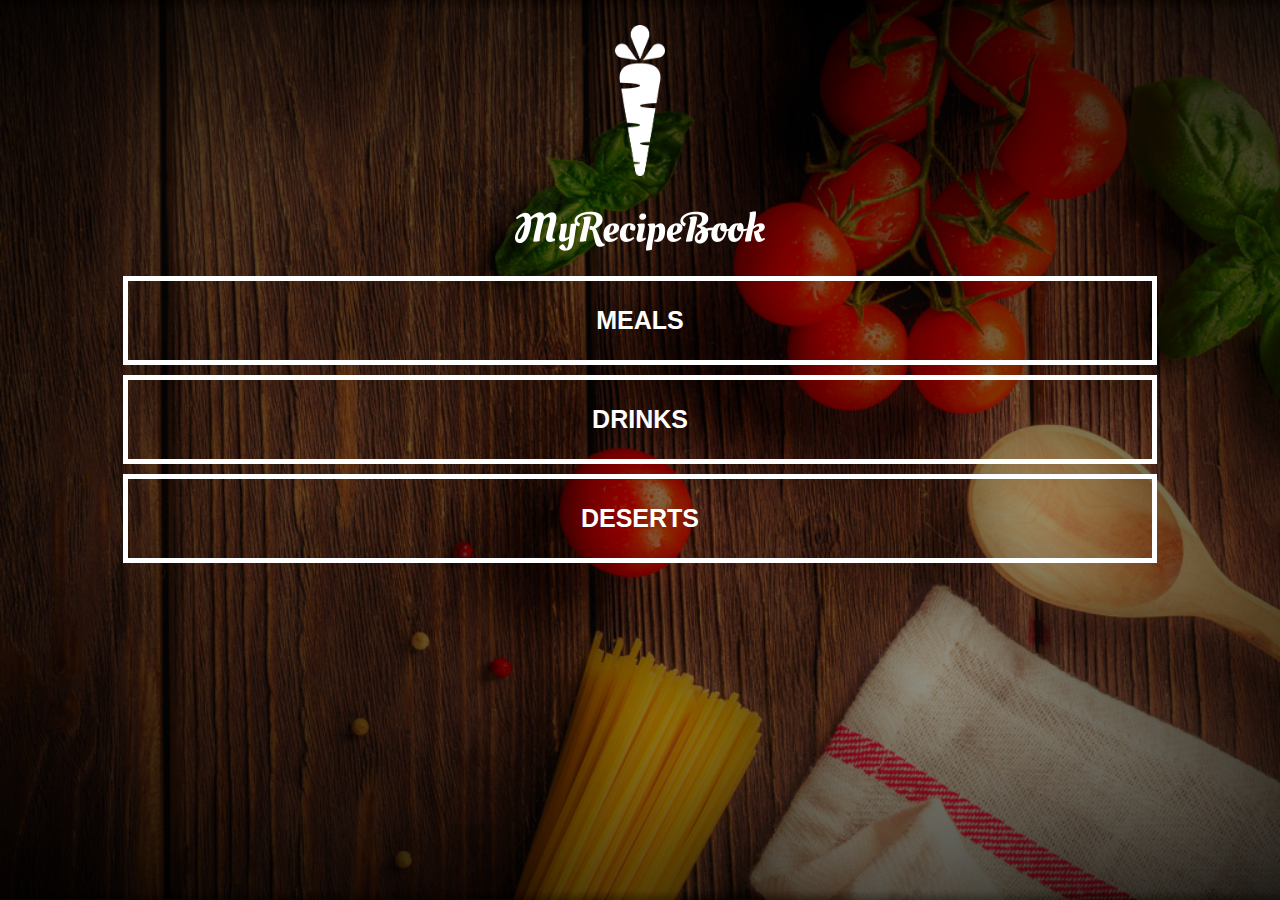
<file: index.html>
<!DOCTYPE html>
<html>
<head>
	<title>My Recipe Book</title>
	<link rel="stylesheet" href="style.css">
	<link rel="stylesheet" href="fontawesome/css/all.css">
</head>

<body class="body-home">
	<div id="home">
		<img src="images/logo-img.png" id="home-logo-img">
		<img src="images/logo-text.png" id="home-logo-text">

		
		<div class="home-menu">
			<a href="meals.html" class="home-menu-item">
				<p>Meals</p>
			</a>

			<div class="home-menu">
			<a href="drinks.html" class="home-menu-item">
				<p>Drinks</p>
			</a>

			<div class="home-menu">
			<a href="deserts.html" class="home-menu-item">
				<p>Deserts</p>
			</a>

		</div>
	</div>

</body>
</html>
</file>
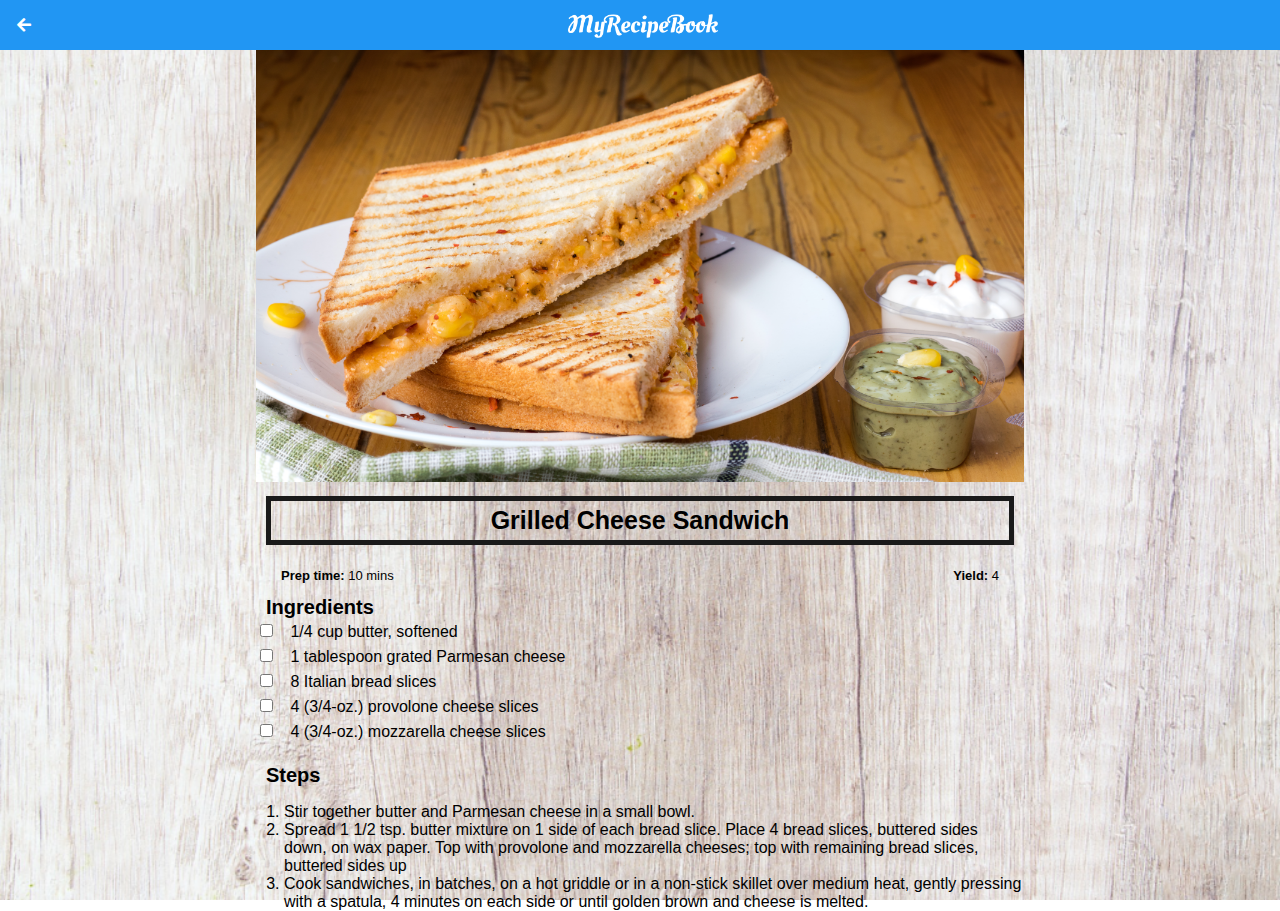
<file: cheese.html>
<!DOCTYPE html>
<html>
<head>
	<title>My Recipe Book | Grilled Cheese</title>
	<link rel="stylesheet" href="style.css">
	<link rel="stylesheet" href="fontawesome/css/all.css">
</head>

<body class="body-meals">
<div class="header">
	<a href="meals.html">
		<i class="fas fa-arrow-left"></i>
	</a>

	<img src="images/logo-text.png">
</div>


	<div id="recipe">

		<div class="recipe-details">
			<img src="images/grilledCheese.png">
			<h1>Grilled Cheese Sandwich</h1>

			<div class="recipe-details-info">
				<p><b>Prep time: </b> 10 mins</p>
				<p style="float: right;"><b>Yield: </b> 4</p>
			</div>

			<div class="recipe-details-ingredients">
				<h2>Ingredients</h2>

				<input type="checkbox" id="check-01">
				<label for="check-01">1/4 cup butter, softened</label>
				<br>
				<input type="checkbox" id="check-02">
				<label for="check-02">1 tablespoon grated Parmesan cheese</label>
				<br>
				<input type="checkbox" id="check-03">
				<label for="check-03">8 Italian bread slices</label>
				<br>
				<input type="checkbox" id="check-04">
				<label for="check-04">4 (3/4-oz.) provolone cheese slices</label>
				<br>
				<input type="checkbox" id="check-05">
				<label for="check-05">4 (3/4-oz.) mozzarella cheese slices</label>

			</div>

			<div class="recipe-details-steps">
				<h2>Steps</h2>

				<ol>
					<li>Stir together butter and Parmesan cheese in a small bowl.</li>
					<li>Spread 1 1/2 tsp. butter mixture on 1 side of each bread slice. Place 4 bread slices, buttered sides down, on wax paper. Top with provolone and mozzarella cheeses; top with remaining bread slices, buttered sides up</li>
					<li>Cook sandwiches, in batches, on a hot griddle or in a non-stick skillet over medium heat, gently pressing with a spatula, 4 minutes on each side or until golden brown and cheese is melted.</li>
				</ol>
			</div>
		</div>

	</div>

</body>
</html>
</file>
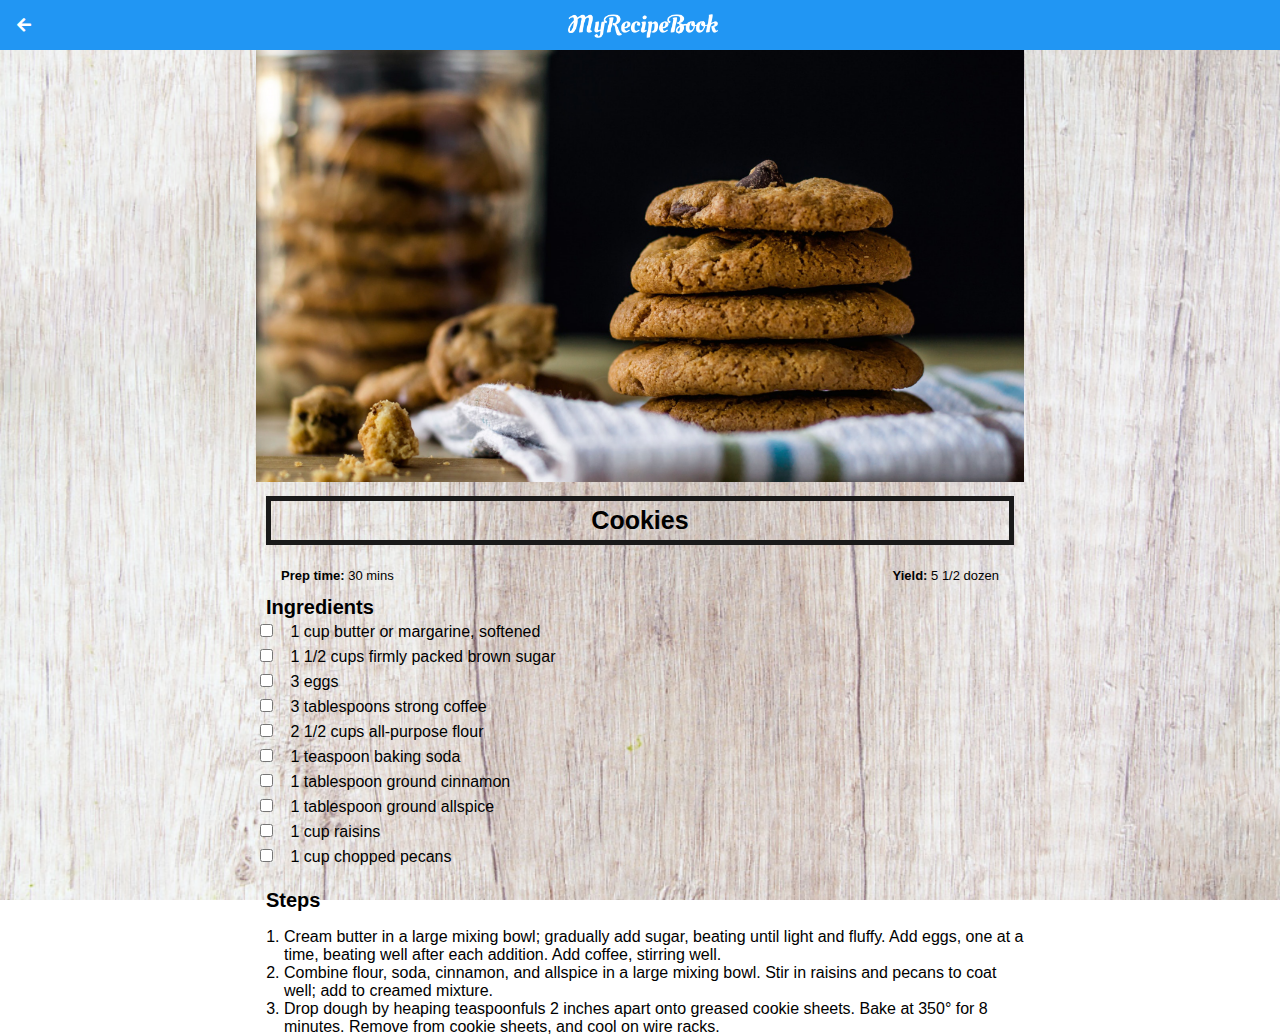
<file: cookies.html>
<!DOCTYPE html>
<html>
<head>
	<title>My Recipe Book | Cookies</title>
	<link rel="stylesheet" href="style.css">
	<link rel="stylesheet" href="fontawesome/css/all.css">
</head>

<body class="body-meals">
<div class="header">
	<a href="meals.html">
		<i class="fas fa-arrow-left"></i>
	</a>

	<img src="images/logo-text.png">
</div>


	<div id="recipe">

		<div class="recipe-details">
			<img src="images/cookies.png">
			<h1>Cookies</h1>

			<div class="recipe-details-info">
				<p><b>Prep time: </b> 30 mins</p>
				<p style="float: right;"><b>Yield: </b> 5 1/2 dozen</p>
			</div>

			<div class="recipe-details-ingredients">
				<h2>Ingredients</h2>

				<input type="checkbox" id="check-01">
				<label for="check-01">1 cup butter or margarine, softened</label>
				<br>
				<input type="checkbox" id="check-02">
				<label for="check-02">1 1/2 cups firmly packed brown sugar</label>
				<br>
				<input type="checkbox" id="check-03">
				<label for="check-03">3 eggs</label>
				<br>
				<input type="checkbox" id="check-04">
				<label for="check-04">3 tablespoons strong coffee</label>
				<br>
				<input type="checkbox" id="check-05">
				<label for="check-05">2 1/2 cups all-purpose flour</label>
				<br>
				<input type="checkbox" id="check-06">
				<label for="check-06">1 teaspoon baking soda</label>
				<br>
				<input type="checkbox" id="check-07">
				<label for="check-07">1 tablespoon ground cinnamon</label>
				<br>
				<input type="checkbox" id="check-08">
				<label for="check-08">1 tablespoon ground allspice</label>
				<br>
				<input type="checkbox" id="check-09">
				<label for="check-09">1 cup raisins</label>
				<br>
				<input type="checkbox" id="check-10">
				<label for="check-10">1 cup chopped pecans</label>

			</div>

			<div class="recipe-details-steps">
				<h2>Steps</h2>

				<ol>
					<li>Cream butter in a large mixing bowl; gradually add sugar, beating until light and fluffy. Add eggs, one at a time, beating well after each addition. Add coffee, stirring well.</li>

					<li>Combine flour, soda, cinnamon, and allspice in a large mixing bowl. Stir in raisins and pecans to coat well; add to creamed mixture.</li>
					
					<li>Drop dough by heaping teaspoonfuls 2 inches apart onto greased cookie sheets. Bake at 350° for 8 minutes. Remove from cookie sheets, and cool on wire racks.</li>
				</ol>
			</div>
		</div>

	</div>

</body>
</html>
</file>
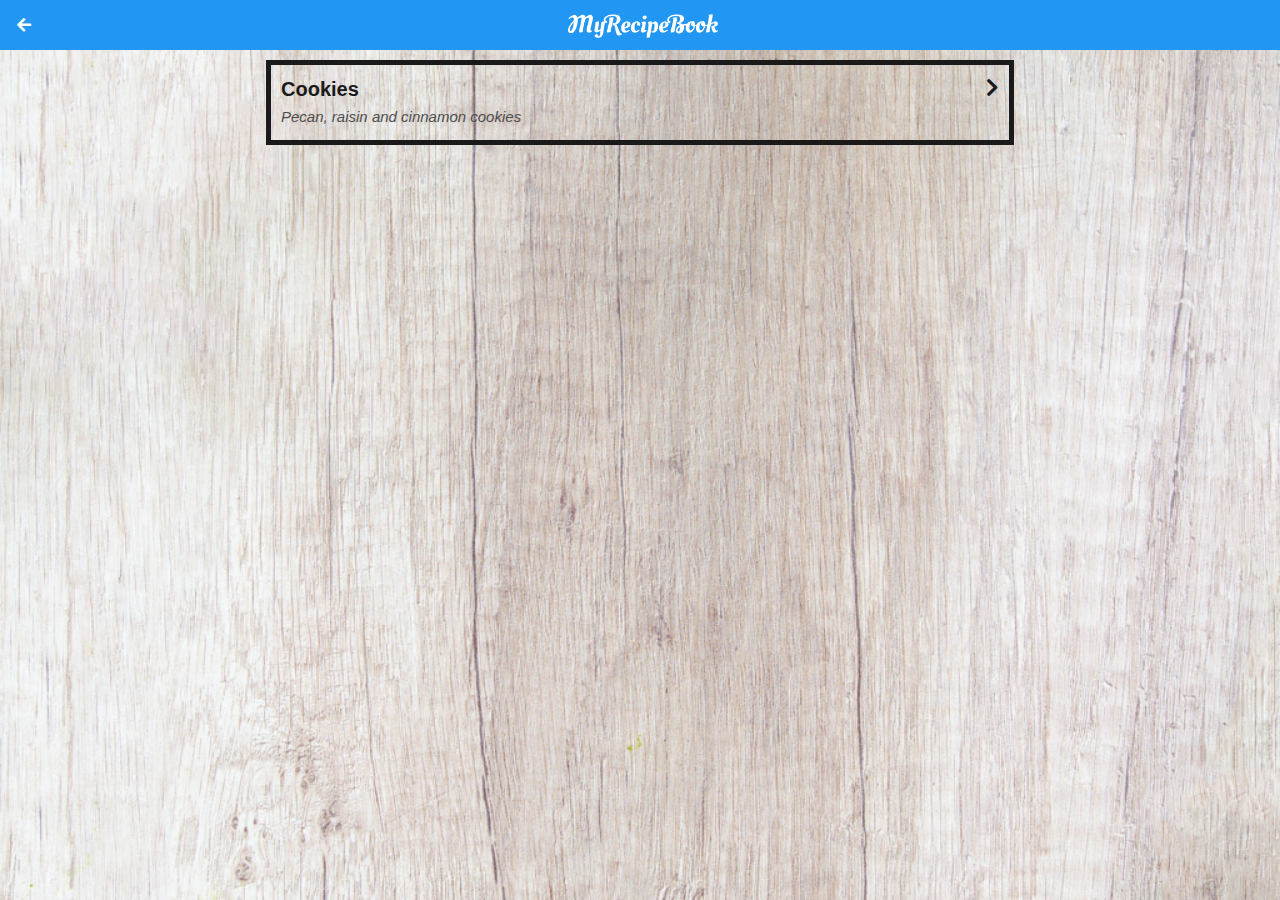
<file: deserts.html>
<!DOCTYPE html>
<html>
<head>
	<title>My Recipe Book | Deserts</title>
	<link rel="stylesheet" href="style.css">
	<link rel="stylesheet" href="fontawesome/css/all.css">
</head>

<body class="body-meals">
<div class="header">
	<a href="index.html">
		<i class="fas fa-arrow-left"></i>
	</a>

	<img src="images/logo-text.png">
</div>


	<div id="meals">

		<div class="meals-list">
			<a href="cookies.html">
				<div class="meals-list-item">
					<h1>Cookies <i class="fas fa-chevron-right"></i></h1>
					<p>Pecan, raisin and cinnamon cookies</p>
				</div>
			</a>


		</div>
	</div>

</body>
</html>
</file>
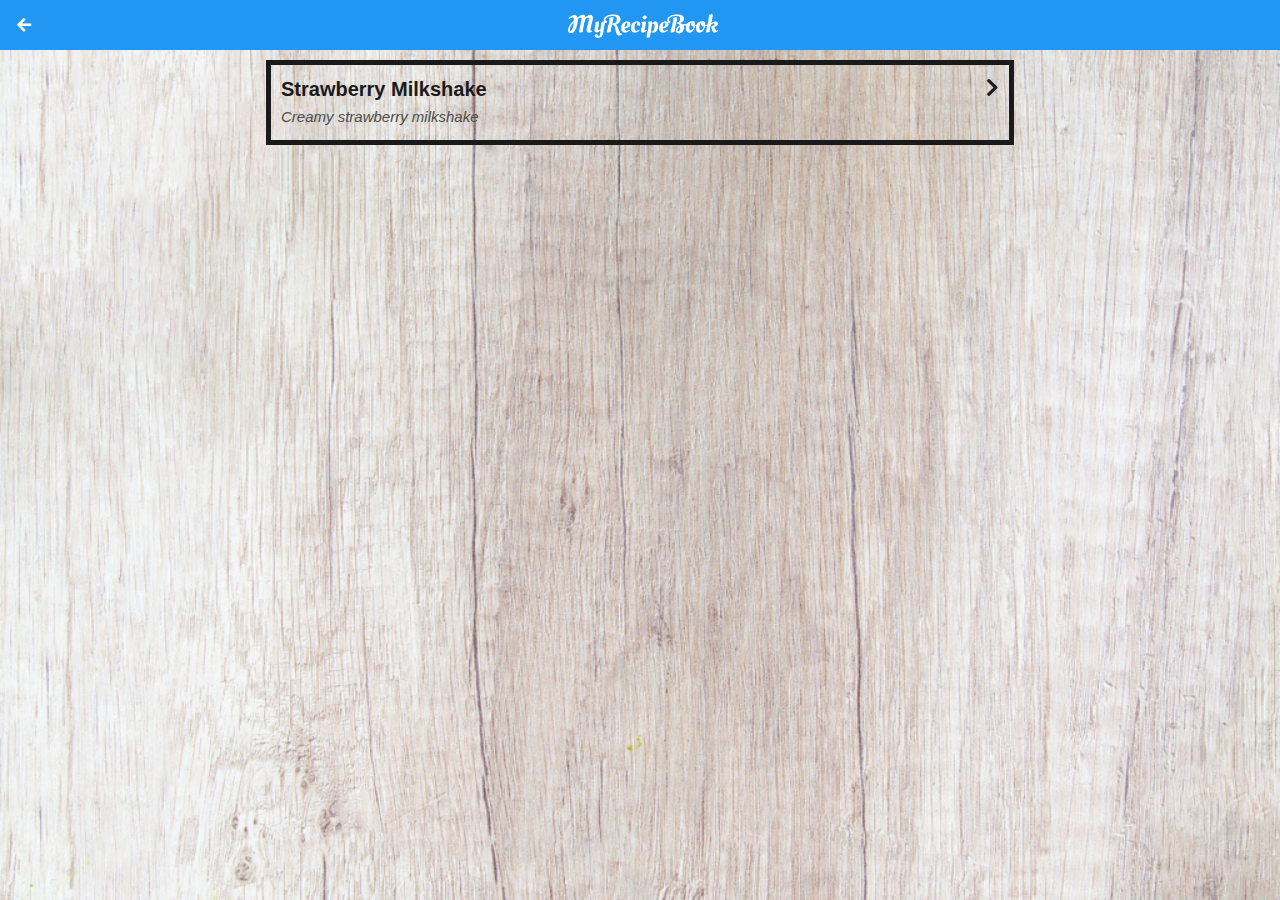
<file: drinks.html>
<!DOCTYPE html>
<html>
<head>
	<title>My Recipe Book | Drinks</title>
	<link rel="stylesheet" href="style.css">
	<link rel="stylesheet" href="fontawesome/css/all.css">
</head>

<body class="body-meals">
<div class="header">
	<a href="index.html">
		<i class="fas fa-arrow-left"></i>
	</a>

	<img src="images/logo-text.png">
</div>


	<div id="meals">

		<div class="meals-list">
			<a href="milkshake.html">
				<div class="meals-list-item">
					<h1>Strawberry Milkshake <i class="fas fa-chevron-right"></i></h1>
					<p>Creamy strawberry milkshake</p>
				</div>
			</a>


		</div>
	</div>

</body>
</html>
</file>
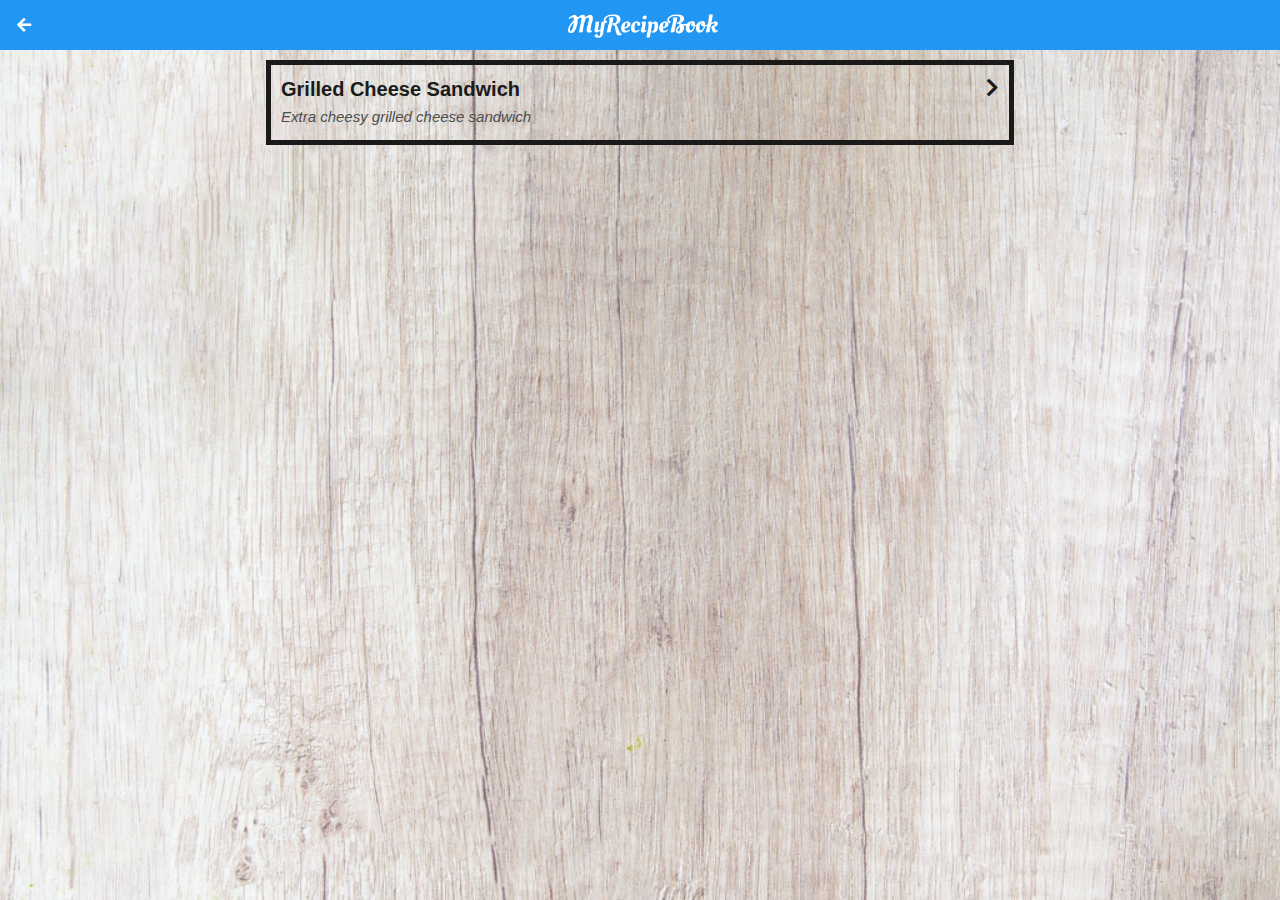
<file: meals.html>
<!DOCTYPE html>
<html>
<head>
	<title>My Recipe Book | Meals</title>
	<link rel="stylesheet" href="style.css">
	<link rel="stylesheet" href="fontawesome/css/all.css">
</head>

<body class="body-meals">
<div class="header">
	<a href="index.html">
		<i class="fas fa-arrow-left"></i>
	</a>

	<img src="images/logo-text.png">
</div>


	<div id="meals">

		<div class="meals-list">
			<a href="cheese.html">
				<div class="meals-list-item">
					<h1>Grilled Cheese Sandwich <i class="fas fa-chevron-right"></i></h1>
					<p>Extra cheesy grilled cheese sandwich</p>
				</div>
			</a>


		</div>
	</div>

</body>
</html>
</file>
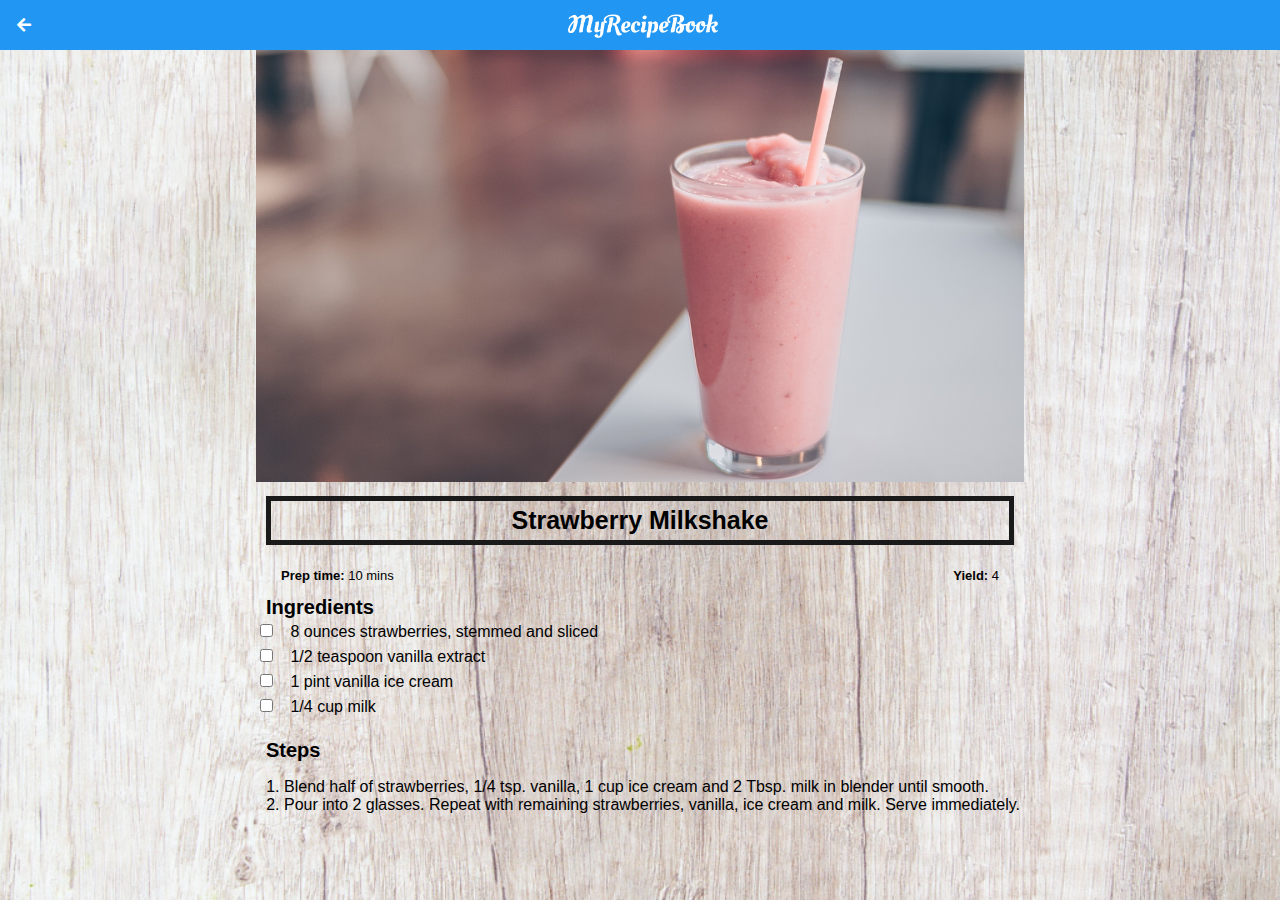
<file: milkshake.html>
<!DOCTYPE html>
<html>
<head>
	<title>My Recipe Book | Strawberry Milkshake</title>
	<link rel="stylesheet" href="style.css">
	<link rel="stylesheet" href="fontawesome/css/all.css">
</head>

<body class="body-meals">
<div class="header">
	<a href="drinks.html">
		<i class="fas fa-arrow-left"></i>
	</a>

	<img src="images/logo-text.png">
</div>


	<div id="recipe">

		<div class="recipe-details">
			<img src="images/strawberryMilkshake.png">

			<h1>Strawberry Milkshake</h1>

			<div class="recipe-details-info">
				<p><b>Prep time: </b> 10 mins</p>
				<p style="float: right;"><b>Yield: </b> 4</p>
			</div>

			<div class="recipe-details-ingredients">
				<h2>Ingredients</h2>

				<input type="checkbox" id="check-01">
				<label for="check-01">8 ounces strawberries, stemmed and sliced</label>
				<br>
				<input type="checkbox" id="check-02">
				<label for="check-02">1/2 teaspoon vanilla extract</label>
				<br>
				<input type="checkbox" id="check-03">
				<label for="check-03">1 pint vanilla ice cream</label>
				<br>
				<input type="checkbox" id="check-04">
				<label for="check-04">1/4 cup milk</label>

			</div>

			<div class="recipe-details-steps">
				<h2>Steps</h2>

				<ol>
					<li>Blend half of strawberries, 1/4 tsp. vanilla, 1 cup ice cream and 2 Tbsp. milk in blender until smooth.</li>
					<li>Pour into 2 glasses. Repeat with remaining strawberries, vanilla, ice cream and milk. Serve immediately.</li>
					
				</ol>
			</div>
		</div>

	</div>

</body>
</html>
</file>
<file: style.css>
html {
	height: 100%;
}

body {
	font-family: sans-serif;
	margin: 0;
	padding: 0;
	height: 100%;
}
.body-home {
	background-image: url(images/background-01-port.png);
	background-position: center;
	background-attachment: fixed;
	background-repeat: no-repeat;
	background-size: cover;
}

.body-meals {
	background-image: url(images/background-02-port.png);
	background-position: center;
	background-attachment: fixed;
	background-repeat: no-repeat;
	background-size: cover;
}

/*-----HEADER-----*/

.header {
	background-color: #2196f3;
	width: 100%;
	height: 50px;
	top: 0;
	position: fixed;
	overflow: hidden;
	text-align: center;
}

.header i {
	float: left;
	padding: 17px 0 0 17px;
	color: white;
}

.header img {
	width: 150px;
	padding-top: 14px;
	padding-right: 25px;
}



/*-----HOME PAGE-----*/

#home-logo-img {
	width: 50px;
	display: block;
	margin: auto;
	padding: 25px 10px 10px;
}

#home-logo-text {
	width: auto;
	display: block;
	margin: auto;
	padding: 25px;
}

/*-----HOME PAGE MENU-----*/

.home-menu-item {
	text-decoration: none;
	text-transform: uppercase;
	color: white;
	font-size: 25px;
	font-weight: bold;
	text-align: center;
	border: 5px solid white;
	display: block;
	margin: auto;
	margin-bottom: 10px;
	width: 80%;
}

/*-----meals PAGE-----*/

#meals {
	padding-top: 50px;
}

/*-----meals PAGE MENU-----*/

.meals-list a {
	text-decoration: none;
}

.meals-list-item {
	border: 5px solid #1a1a1a;
	margin: 10px;
}

.meals-list-item h1 {
	font-weight: bold;
	font-size: 20px;
	color: #1a1a1a;
	padding-left: 10px;
}

.meals-list-item i {
	float: right;
	color: #1a1a1a;
	padding-right: 10px;
}

.meals-list-item p {
	font-size: 15px;
	font-style: italic;
	color: #4d4d4d;
	margin-top: -7px;
	padding-left: 10px;
}

/*-----RECIPE PAGE-----*/

#recipe {
	padding-top: 50px;
}

/*-----RECIPE DETAILS-----*/

.recipe-details img {
	width: 100%;
}

.recipe-details h1 {
	font-size: 25px;
	text-align: center;
	border: 5px solid #1a1a1a;
	margin: 10px;
	padding: 5px;
}

.recipe-details h2 {
	font-size: 20px;
	text-align: left;
	margin: 0;
	margin-left: 10px;
}

.recipe-details-info {
	margin-left: 25px;
	margin-right: 25px;
}

.recipe-details-info p {
	font-size: 13px;
	display: inline-block;
}

.recipe-details-ingredients label {
	line-height: 25px;
	margin-left: 10px;
}

.recipe-details-steps {
	padding-top: 20px;
}

.recipe-details-steps ol {
	padding-left: 28px;
}


/*-------RESPONSIVE LAYOUT---------*/

@media only screen and (min-width: 600px) {
	#meals {
		width: 80%;
		margin: auto;
	}

	#recipe {
		width: 80%;
		margin: auto;
	}
}

@media only screen and (min-width: 1000px) {
		#meals {
		width: 60%;
		margin: auto;
	}

	#recipe {
		width: 60%;
		margin: auto;
	}
}

@media only screen and (min-width: 1500px) {
		#meals {
		width: 40%;
		margin: auto;
	}

	#recipe {
		width: 40%;
		margin: auto;
	}
}

@media only screen and (min-width: 720px) {
	.body-home {
		background-image: url('images/background-01-land.png');
	}

	.body-meals{
		background-image: url('images/background-02-land.png');
	}
}
</file>
